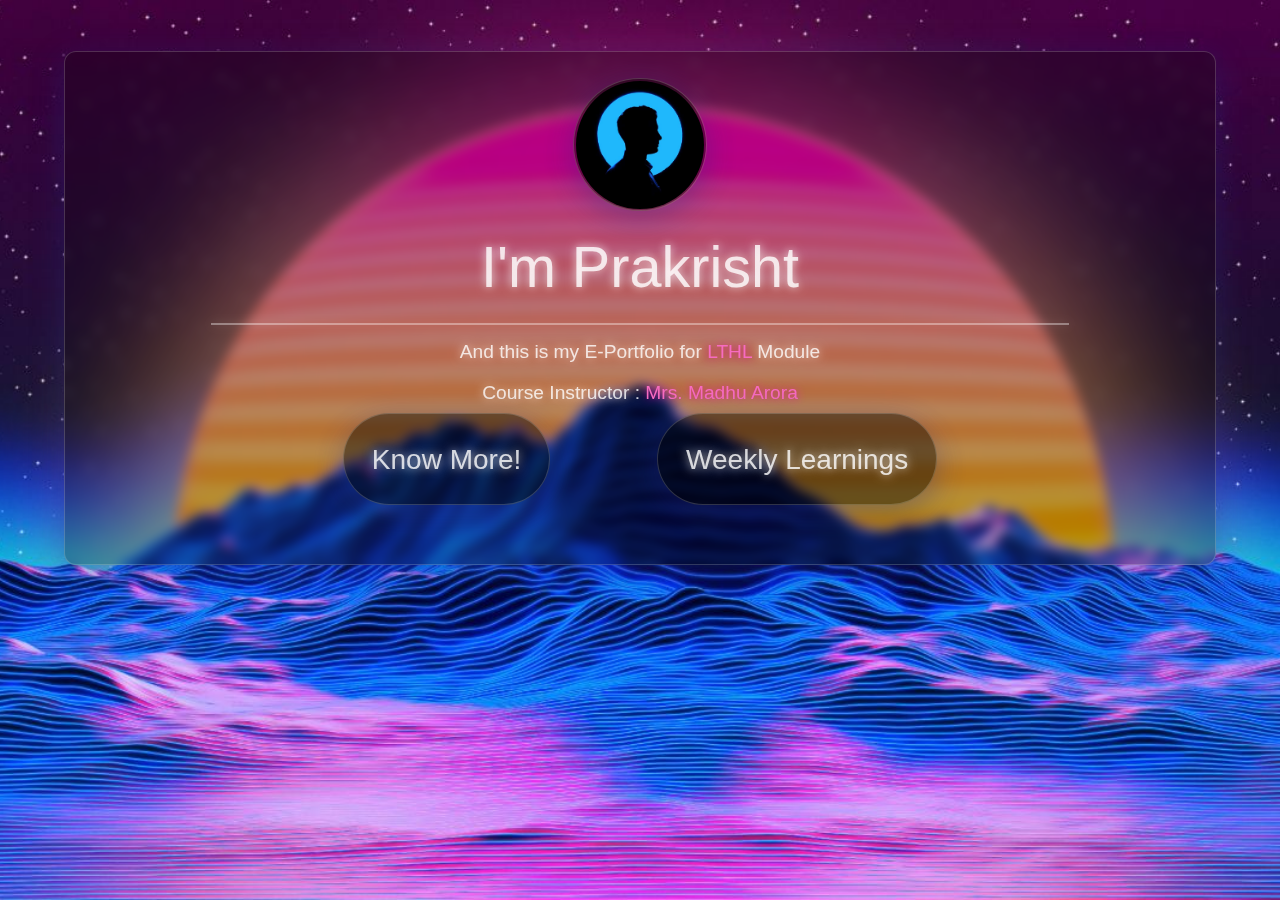
<file: index.html>
<!DOCTYPE html>
<html lang="en">

<head>
    <link rel="icon" href="./favicon.ico" type="image/x-icon">

    <link rel="icon" type="image/png" href="favicon16x16.png" sizes="16x16">
<link rel="icon" type="image/png" href="favicon32x32.png" sizes="32x32">
    <meta charset="UTF-8">
    <meta http-equiv="X-UA-Compatible" content="IE=edge">
    <meta name="viewport" content="width=device-width, initial-scale=1.0">
    <link rel="stylesheet" href="https://maxcdn.bootstrapcdn.com/bootstrap/4.0.0/css/bootstrap.min.css"
        integrity="sha384-Gn5384xqQ1aoWXA+058RXPxPg6fy4IWvTNh0E263XmFcJlSAwiGgFAW/dAiS6JXm" crossorigin="anonymous">
    <script src="https://code.jquery.com/jquery-3.2.1.slim.min.js"
        integrity="sha384-KJ3o2DKtIkvYIK3UENzmM7KCkRr/rE9/Qpg6aAZGJwFDMVNA/GpGFF93hXpG5KkN" crossorigin="anonymous">
    </script>
    <script src="https://cdnjs.cloudflare.com/ajax/libs/popper.js/1.12.9/umd/popper.min.js"
        integrity="sha384-ApNbgh9B+Y1QKtv3Rn7W3mgPxhU9K/ScQsAP7hUibX39j7fakFPskvXusvfa0b4Q" crossorigin="anonymous">
    </script>
    <script src="https://maxcdn.bootstrapcdn.com/bootstrap/4.0.0/js/bootstrap.min.js"
        integrity="sha384-JZR6Spejh4U02d8jOt6vLEHfe/JQGiRRSQQxSfFWpi1MquVdAyjUar5+76PVCmYl" crossorigin="anonymous">
    </script>
    <script src="script.js"></script>
    <link rel="stylesheet" href="styles.css">
    <title>E-PortFolio</title>
</head>

<body>
    <div id="main">
        <div id="pfp"><img src="profil-linkedin.jpg" id="pfpimg"></div>
        <div id="name">I'm Prakrisht</div>
        <div class="line"></div>
        <div id="description">And this is my E-Portfolio for <span
                style="color:rgb(247,107,193); text-shadow: 0px 0px 10px rgba(228,5,187, 0.8);" data-toggle="tooltip"
                data-placement="top" title="Learning How to Learn">LTHL</span> Module</div>
        <div id="instructor">Course Instructor : <a
                style="text-decoration:none; color:rgb(247,107,193); text-shadow: 0px 0px 10px rgba(228,5,187, 0.8);"
                href="https://www.linkedin.com/in/madhu-arora-4ba3b227/" target="_blank">Mrs. Madhu Arora</a></div>
        <div id="links">
            <div class="btn"><a style="text-decoration: none; color: rgba(255, 255, 255, 0.8);"
                    href="know-more.html" target="_blank">Know More!</a></div>
           <!-- <div class="btn"><a style="text-decoration: none; color: rgba(255, 255, 255, 0.8);"
                    href="interactions.html" target="_blank">Assignments</a></div>-->
            <div class="btn"><a style="text-decoration: none; color: rgba(255, 255, 255, 0.8);"
                    href="weekly.html" target="_blank">Weekly Learnings</a></div>

        </div>
    </div>

</body>

</html>
</file>
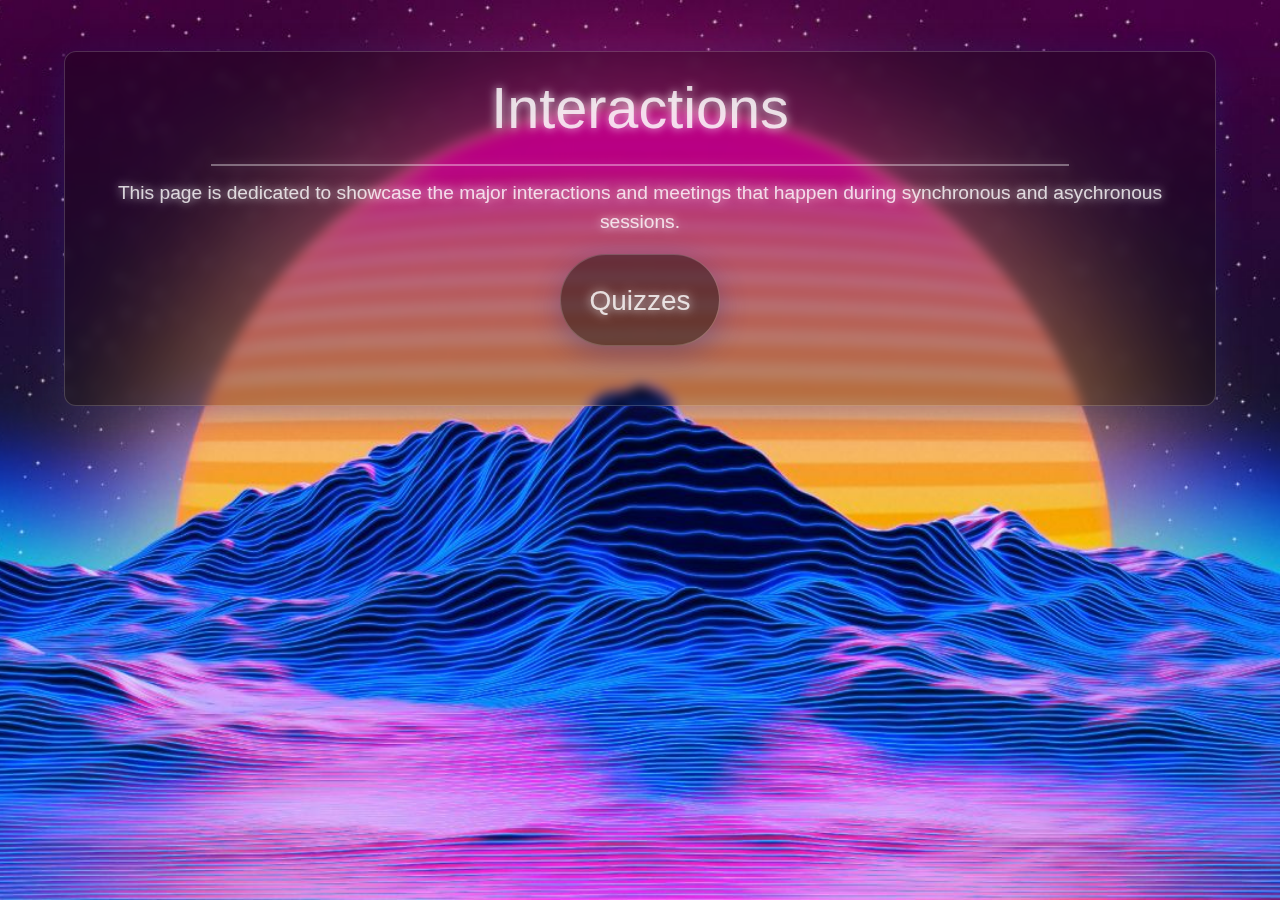
<file: interactions.html>
<!DOCTYPE html>
<html lang="en">

<head>
    <link rel="icon" href="./favicon.ico" type="image/x-icon">

    <link rel="icon" type="image/png" href="favicon16x16.png" sizes="16x16">
<link rel="icon" type="image/png" href="favicon32x32.png" sizes="32x32">
    <meta charset="UTF-8">
    <meta http-equiv="X-UA-Compatible" content="IE=edge">
    <meta name="viewport" content="width=device-width, initial-scale=1.0">
    <link rel="stylesheet" href="https://maxcdn.bootstrapcdn.com/bootstrap/4.0.0/css/bootstrap.min.css" integrity="sha384-Gn5384xqQ1aoWXA+058RXPxPg6fy4IWvTNh0E263XmFcJlSAwiGgFAW/dAiS6JXm" crossorigin="anonymous">
    <script src="https://code.jquery.com/jquery-3.2.1.slim.min.js" integrity="sha384-KJ3o2DKtIkvYIK3UENzmM7KCkRr/rE9/Qpg6aAZGJwFDMVNA/GpGFF93hXpG5KkN" crossorigin="anonymous"></script>
    <script src="https://cdnjs.cloudflare.com/ajax/libs/popper.js/1.12.9/umd/popper.min.js" integrity="sha384-ApNbgh9B+Y1QKtv3Rn7W3mgPxhU9K/ScQsAP7hUibX39j7fakFPskvXusvfa0b4Q" crossorigin="anonymous"></script>
    <script src="https://maxcdn.bootstrapcdn.com/bootstrap/4.0.0/js/bootstrap.min.js" integrity="sha384-JZR6Spejh4U02d8jOt6vLEHfe/JQGiRRSQQxSfFWpi1MquVdAyjUar5+76PVCmYl" crossorigin="anonymous"></script>
    <script src="script.js"></script>
    <link rel="stylesheet" href="styles.css">
    <title>E-PortFolio</title>
</head>

<body>
    <div id="main">
        
        <div id="name">Interactions</div>
        <div class="line"></div>
        <div id="description">This page is dedicated to showcase the major interactions and meetings that happen during synchronous and asychronous sessions.</div>
        
        <div id="links">
            <div class="btn"><a style="text-decoration: none; color: rgba(255, 255, 255, 0.8);" href="quizzes.html">Quizzes</a></div>
            
            
        </div>
    </div>
    
</body>

</html>
</file>
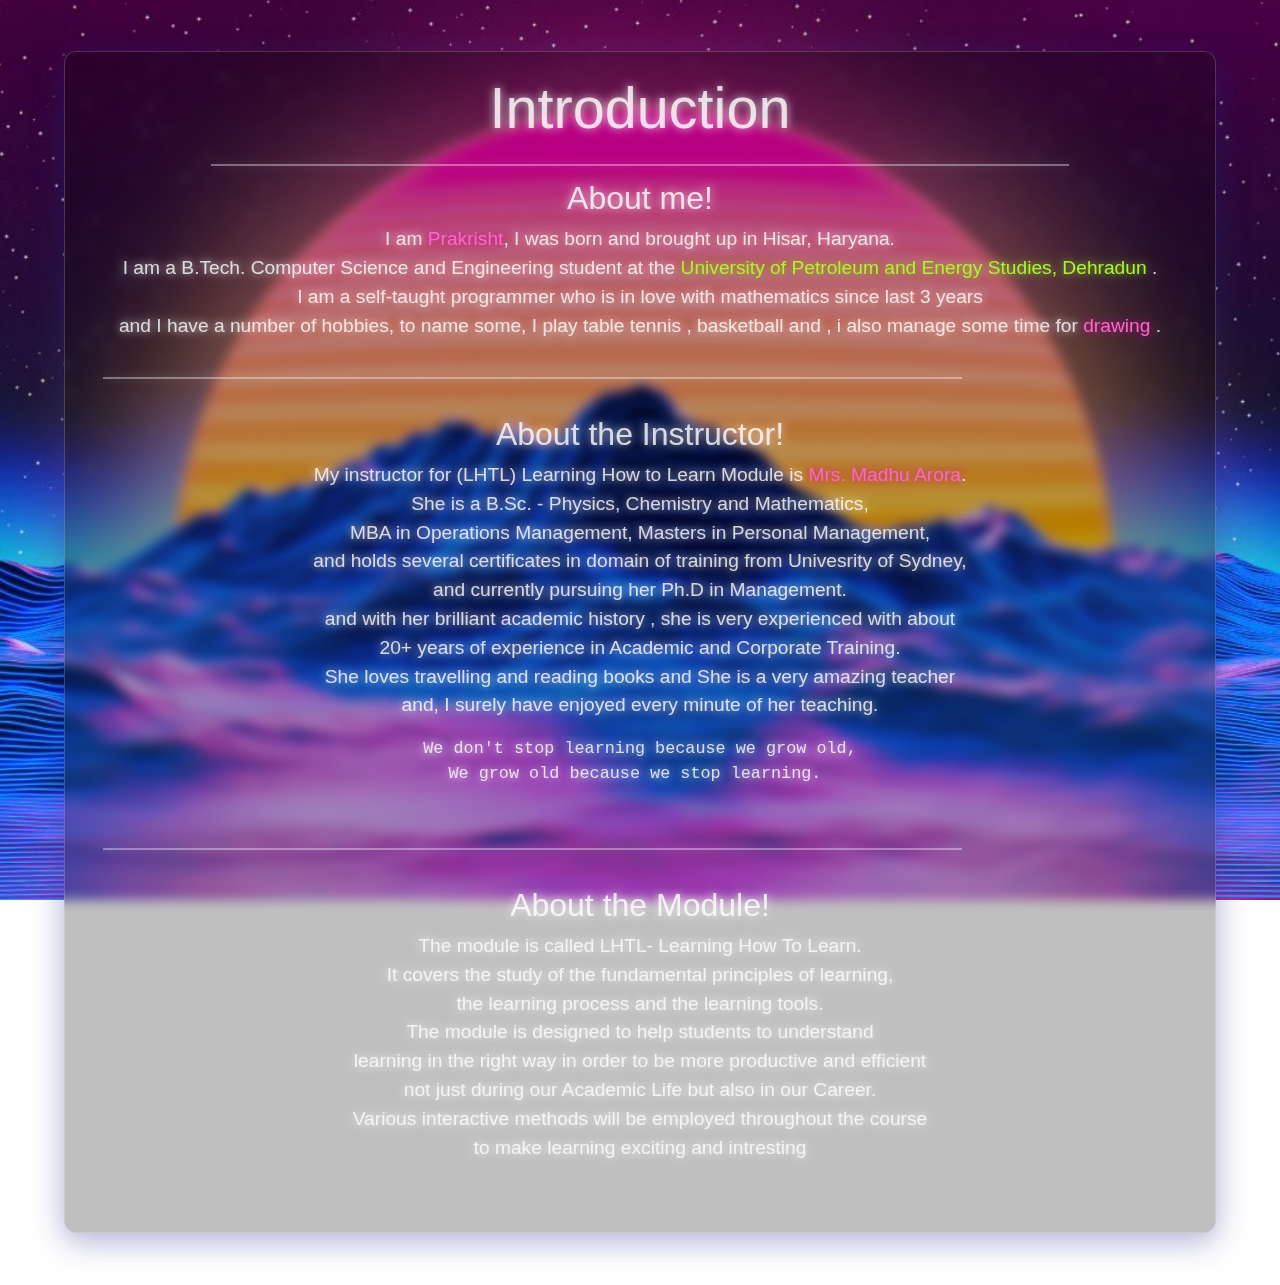
<file: know-more.html>
<!DOCTYPE html>
<html lang="en">

<head>
    <link rel="icon" href="./favicon.ico" type="image/x-icon">

    <link rel="icon" type="image/png" href="favicon16x16.png" sizes="16x16">
<link rel="icon" type="image/png" href="favicon32x32.png" sizes="32x32">
    <meta charset="UTF-8">
    <meta http-equiv="X-UA-Compatible" content="IE=edge">
    <meta name="viewport" content="width=device-width, initial-scale=1.0">
    <link rel="stylesheet" href="https://maxcdn.bootstrapcdn.com/bootstrap/4.0.0/css/bootstrap.min.css"
        integrity="sha384-Gn5384xqQ1aoWXA+058RXPxPg6fy4IWvTNh0E263XmFcJlSAwiGgFAW/dAiS6JXm" crossorigin="anonymous">
    <script src="https://code.jquery.com/jquery-3.2.1.slim.min.js"
        integrity="sha384-KJ3o2DKtIkvYIK3UENzmM7KCkRr/rE9/Qpg6aAZGJwFDMVNA/GpGFF93hXpG5KkN" crossorigin="anonymous">
    </script>
    <script src="https://cdnjs.cloudflare.com/ajax/libs/popper.js/1.12.9/umd/popper.min.js"
        integrity="sha384-ApNbgh9B+Y1QKtv3Rn7W3mgPxhU9K/ScQsAP7hUibX39j7fakFPskvXusvfa0b4Q" crossorigin="anonymous">
    </script>
    <script src="https://maxcdn.bootstrapcdn.com/bootstrap/4.0.0/js/bootstrap.min.js"
        integrity="sha384-JZR6Spejh4U02d8jOt6vLEHfe/JQGiRRSQQxSfFWpi1MquVdAyjUar5+76PVCmYl" crossorigin="anonymous">
    </script>
    <script src="script.js"></script>
    <link rel="stylesheet" href="styles.css">
    <title>Know More!</title>
</head>

<body>
    <div id="main">

        <div id="name">Introduction</div>
        <div class="line"></div>
        <div class="description-know">
            <h2>About me!</h2>
            <p>
                I am  <a
                style="text-decoration:none; color:rgb(247,107,193); text-shadow: 0px 0px 10px rgba(228,5,187, 0.8);"
                href="https://www.github.com/beetrandahiya/" target="_blank">Prakrisht</a>, I was born and brought up in Hisar, Haryana.<br>
                I am a B.Tech. Computer Science and Engineering student at the
                <a style="text-decoration:none; color:rgb(168,247,46); text-shadow: 0px 0px 10px rgba(168,247,46, 0.8);"
                    href="https://www.upes.ac.in/" target="_blank"> University of Petroleum and Energy
                    Studies, Dehradun </a>.<br>
                I am a self-taught programmer who is in love with mathematics since last 3 years<br>
                and I have a number of hobbies, to name some, I play table tennis , basketball and ,
                i also manage some time for <a
                    style="text-decoration:none; color:rgb(247,107,193); text-shadow: 0px 0px 10px rgba(228,5,187, 0.8);"
                    href="https://www.instagram.com/prakrishtdahiya/" target="_blank" data-toggle="tooltip"
                    data-placement="top" title="Click here to see">drawing </a>.</p>
        </div>

        <div class="line" style="margin:4vh 0;"></div>
        <div class="description-know">
            <h2>About the Instructor!</h2>
            <p>
                My instructor for (LHTL) Learning How to Learn Module is <a
                    style="text-decoration:none; color:rgb(247,107,193); text-shadow: 0px 0px 10px rgba(228,5,187, 0.8);"
                    href="https://www.linkedin.com/in/madhu-arora-4ba3b227/" target="_blank">Mrs. Madhu Arora</a>.<br>
                She is a B.Sc. - Physics, Chemistry and Mathematics,<br> MBA in Operations Management, Masters in Personal
                Management, <br>and holds several certificates in domain of training from Univesrity of Sydney,<br>
                and currently pursuing her Ph.D in Management.<br>
                and with her brilliant academic history , she is very experienced with about <br>
                20+ years of experience in Academic and Corporate Training.<br> 
                She loves travelling and reading books and She is a very amazing teacher<br>
                and, I surely have enjoyed every minute of her teaching.<br>


            </p>
            
            <pre style="color:rgba(255, 255, 255, 0.8)">
We don't stop learning because we grow old,
We grow old because we stop learning. 
            </pre>
        </div>
        <div class="line" style="margin:4vh 0;"></div>
        <div class="description-know">
            <h2>About the Module!</h2>
            <p>
                The module is called LHTL- Learning How To Learn. <br>
                It covers the study of the fundamental principles of learning,<br>
                the learning process and the learning tools. <br>
                The module is designed to help students to understand<br>
                learning in the right way in order to be more productive and efficient<br>
                not just during our Academic Life but also in our Career. <br>
                Various interactive methods will be employed throughout the course <br>
                to make learning exciting and intresting
            </p>
        </div>


       
    </div>

</body>

</html>
</file>
<file: styles.css>
@font-face {
  font-family: Orion;
  src: url("Orion\ Bold.ttf") format("truetype");
}

@import url('https://fonts.googleapis.com/css2?family=Montserrat:wght@500&display=swap');

body {
  font-family: 'Montserrat', sans-serif;
  background-image: url("./165088-vaporwave-retro-retro_style-retrofuturism-synthwave-x750.jpg");
  background-position: center;
  background-size: cover;
  background-repeat: no-repeat;
  background-attachment: fixed;
}


* {
  margin: 0;
  padding: 0;
  transition: all 0.5s;
}


#main {
  color: rgba(255, 255, 255, 0.8);

  text-shadow: 0px 0px 10px rgba(255, 255, 255, 0.8);
 
  text-align: center;
  margin: 4vw 5vw;
  /*height:82vh;*/
  padding:0 3vw 6vh 3vw;
  height:fit-content;
  background: rgba( 0, 0, 0, 0.25 );
box-shadow: 0 8px 32px 0 rgba( 31, 38, 135, 0.37 );
backdrop-filter: blur( 6px );
-webkit-backdrop-filter: blur( 4px );

border: 1px solid rgba( 255, 255, 255, 0.18 );
  border-radius: 12px;
}
.main-tabs{
  color: rgba(255, 255, 255, 0.8);

  text-shadow: 0px 0px 10px rgba(255, 255, 255, 0.8);
 
  text-align: center;
  margin: 2vw 5vw;
  /*height:82vh;*/
  padding:2vh 3vw 6vh 3vw;
  height:fit-content;
  background: rgba( 0, 0, 0, 0.25 );
box-shadow: 0 8px 32px 0 rgba( 31, 38, 135, 0.37 );
backdrop-filter: blur( 6px );
-webkit-backdrop-filter: blur( 4px );

border: 1px solid rgba( 255, 255, 255, 0.18 );
  border-radius: 12px;
}
#name{
  margin:1vw 0vw;
  font-size: 4.5vw;
}

#pfp{
  width:10.4vw;
  height:10.4vw;
  margin:2vw auto 1vw auto;
  border-radius: 50%;
  background: rgba( 0, 0, 0, 0.25 );
  box-shadow: 0 8px 32px 0 rgba( 31, 38, 135, 0.37 );
  backdrop-filter: blur( 4px );
  -webkit-backdrop-filter: blur( 4px );
  border: 1px solid rgba( 255, 255, 255, 0.18 );
  
}
#pfp:hover{
  box-shadow: 0px 0px 10px rgba(255, 255, 255, 0.2);
}
#pfpimg{
  width:10vw;
  height:10vw;
  margin: 0.2vw auto;
  border-radius: 50%;
}
.btn{
  cursor: pointer;
  font-size: 28px;
  width:fit-content;
  height:fit-content;
  line-height: 5vh;
  display: inline-block;
  margin: 0.4vw 4vw;
  padding: 0.8em 1em;
  border-radius: 52px;
  background: rgba( 0, 0, 0, 0.25 );
  box-shadow: 0 8px 32px 0 rgba( 31, 38, 135, 0.37 );
  backdrop-filter: blur( 4px );
  -webkit-backdrop-filter: blur( 4px );
  border: 1px solid rgba( 255, 255, 255, 0.18 );
}
.btn:hover{
  box-shadow: 0px 0px 10px rgba(255, 255, 255, 0.2);
}

.line{
  width:80%;
  height:2px;
  background: rgba( 255, 255, 255, 0.38 );
  margin: 0.2vw auto;
  box-shadow: 0px 0px 10px rgba(255, 255, 255, 0.2);
}
.line-2{
  width:50%;
  height:2px;
  background: rgba( 255, 255, 255, 0.38 );
  margin: 0.2vw auto;
  box-shadow: 0px 0px 10px rgba(255, 255, 255, 0.2);
}
#description{
  margin:1vw 0vw;
  font-size: 1.5vw;
}
.description-know{
  margin:1vw 0vw;
  font-size: 1.5vw;
  text-align: center;
}
#instructor{
  margin:0vw 0vw;
  font-size: 1.5vw;
}

.btn-tab{
  cursor: pointer;
  font-size: 22px;
  width:fit-content;
  height:fit-content;
  line-height: 1vh;
  display: inline-block;
  margin: 2vw 1vw 0vw 1vw;
  padding: 1em 1em;
  border-radius: 52px;
  background: rgba( 0, 0, 0, 0.25 );
  box-shadow: 0 8px 32px 0 rgba( 31, 38, 135, 0.37 );
  backdrop-filter: blur( 4px );
  -webkit-backdrop-filter: blur( 4px );
  border: 1px solid rgba( 255, 255, 255, 0.18 );
  outline:none;
}
.btn-tab:hover{
  box-shadow: 0px 0px 10px rgba(255, 255, 255, 0.2);
}

.btn-tab.active {
  background: rgba( 150, 150, 150, 0.25 );

}
.tabcontent {
  display: none;
 
}

.tabcontent {
  animation: fadeEffect 1s; /* Fading effect takes 1 second */
}

/* Go from zero to full opacity */
@keyframes fadeEffect {
  from {opacity: 0;}
  to {opacity: 1;}
}













@media screen and (orientation:portrait) {
  
  #description{
    margin:2vw 0vw;
    font-size: 4vw;
  }
  .description-know{
    margin:2vw 0vw;
    font-size: 4vw;
    text-align: left;
  }
  #instructor{
    margin:2vw 0vw;
    font-size: 4vw;
  }
  #name{
    font-size: 10vw;
  }
  #pfp{
    width:20vw;
    height:20vw;
  }
  #pfpimg{
    width:19.6vw;
    height:19.6vw;
  }
  .btn{
    margin: 2vw 4vw;
    font-size: 16px;
  }
  
  
  
  
  }
</file>
